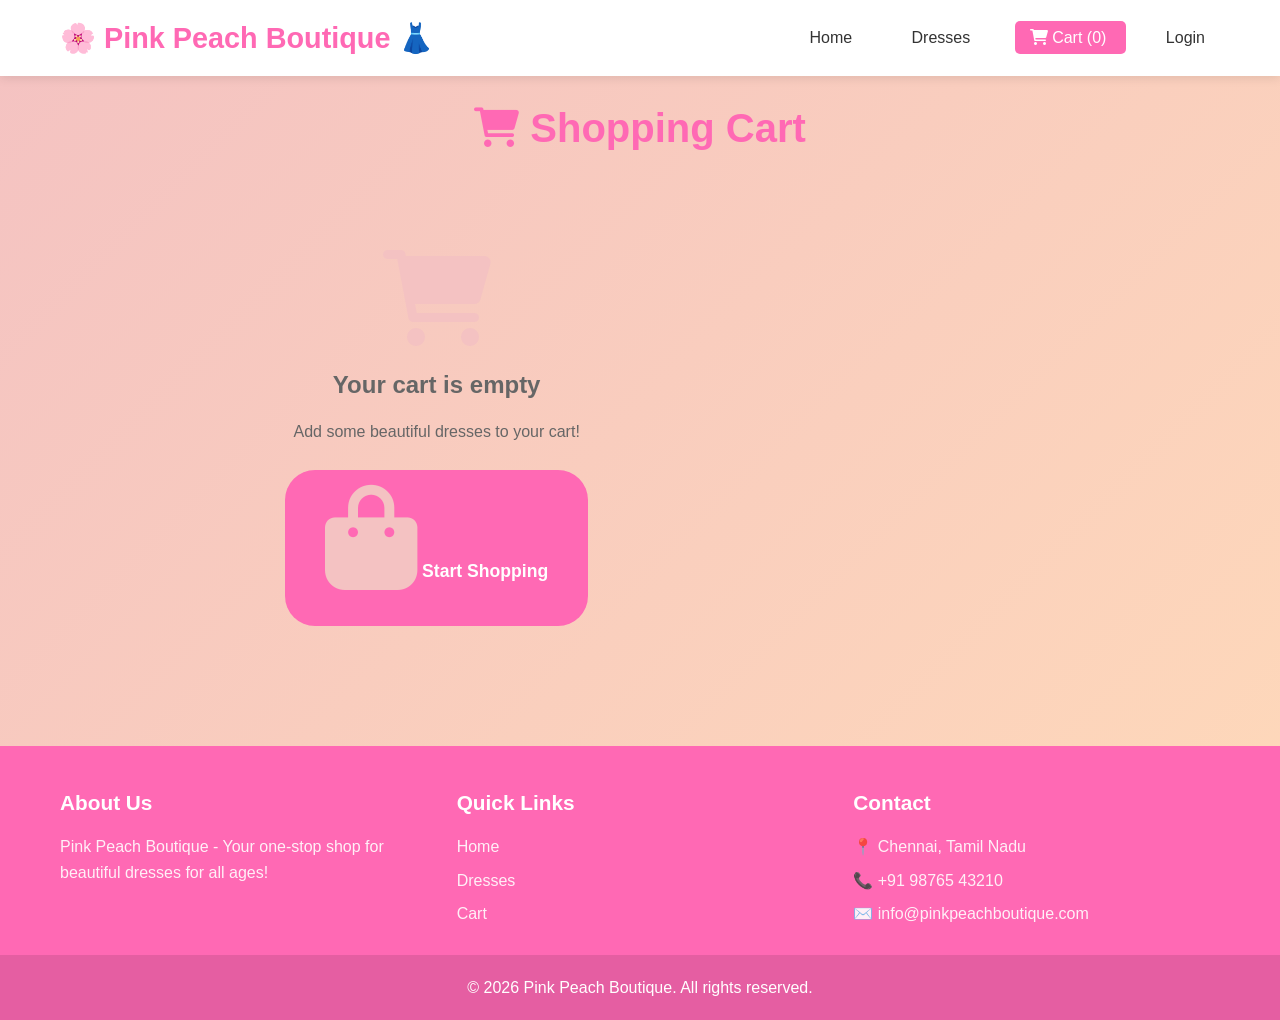
<file: cart.html>
<!DOCTYPE html>
<html lang="en">
<head>
    <meta charset="UTF-8">
    <meta name="viewport" content="width=device-width, initial-scale=1.0">
    <title>Shopping Cart - Pink Peach Boutique</title>
    <link rel="stylesheet" href="css/style.css">
    <link rel="stylesheet" href="https://cdnjs.cloudflare.com/ajax/libs/font-awesome/6.0.0/css/all.min.css">
    <style>
        /* Cart Page Specific Styles */
        .cart-page {
            max-width: 1200px;
            margin: 20px auto;
            padding: 0 20px;
        }
        
        .cart-page h1 {
            color: var(--dark-pink);
            font-size: 2.5em;
            margin-bottom: 30px;
            text-align: center;
        }
        
        .cart-container {
            display: grid;
            grid-template-columns: 2fr 1fr;
            gap: 30px;
        }
        
        .cart-items {
            background: var(--white);
            border-radius: 15px;
            padding: 25px;
            box-shadow: 0 4px 10px rgba(0, 0, 0, 0.1);
        }
        
        .cart-items h2 {
            color: var(--dark-pink);
            margin-bottom: 20px;
            font-size: 1.5em;
            border-bottom: 2px solid var(--baby-pink);
            padding-bottom: 10px;
        }
        
        .cart-item {
            display: flex;
            gap: 20px;
            padding: 20px 0;
            border-bottom: 1px solid var(--baby-pink);
        }
        
        .cart-item:last-child {
            border-bottom: none;
        }
        
        .cart-item-image {
            width: 120px;
            height: 120px;
            object-fit: cover;
            border-radius: 10px;
        }
        
        .cart-item-details {
            flex: 1;
        }
        
        .cart-item-details h3 {
            color: var(--dark-pink);
            margin-bottom: 8px;
            font-size: 1.2em;
        }
        
        .cart-item-details .age {
            color: var(--text-light);
            font-size: 0.9em;
            margin-bottom: 8px;
        }
        
        .cart-item-details .price {
            color: var(--dark-pink);
            font-size: 1.3em;
            font-weight: bold;
            margin-bottom: 10px;
        }
        
        .quantity-control {
            display: flex;
            align-items: center;
            gap: 10px;
            margin-top: 10px;
        }
        
        .quantity-btn {
            background: var(--baby-pink);
            color: var(--text-dark);
            border: none;
            width: 35px;
            height: 35px;
            border-radius: 50%;
            font-size: 1.2em;
            cursor: pointer;
            transition: all 0.3s;
        }
        
        .quantity-btn:hover {
            background: var(--dark-pink);
            color: var(--white);
        }
        
        .quantity-display {
            font-size: 1.1em;
            font-weight: bold;
            min-width: 40px;
            text-align: center;
        }
        
        .remove-btn {
            background: #f44336;
            color: white;
            border: none;
            padding: 8px 15px;
            border-radius: 5px;
            cursor: pointer;
            font-size: 0.9em;
            transition: all 0.3s;
        }
        
        .remove-btn:hover {
            background: #d32f2f;
        }
        
        .cart-summary {
            background: var(--white);
            border-radius: 15px;
            padding: 25px;
            box-shadow: 0 4px 10px rgba(0, 0, 0, 0.1);
            height: fit-content;
            position: sticky;
            top: 100px;
        }
        
        .cart-summary h2 {
            color: var(--dark-pink);
            margin-bottom: 20px;
            font-size: 1.5em;
            border-bottom: 2px solid var(--baby-pink);
            padding-bottom: 10px;
        }
        
        .summary-row {
            display: flex;
            justify-content: space-between;
            margin-bottom: 15px;
            padding-bottom: 15px;
            border-bottom: 1px solid var(--baby-pink);
        }
        
        .summary-row:last-child {
            border-bottom: none;
            font-size: 1.3em;
            font-weight: bold;
            color: var(--dark-pink);
        }
        
        .summary-label {
            color: var(--text-light);
        }
        
        .summary-value {
            font-weight: bold;
            color: var(--text-dark);
        }
        
        .btn-checkout {
            background: var(--dark-pink);
            color: var(--white);
            border: none;
            padding: 15px 30px;
            border-radius: 25px;
            font-size: 1.1em;
            font-weight: bold;
            cursor: pointer;
            width: 100%;
            margin-top: 20px;
            transition: all 0.3s;
        }
        
        .btn-checkout:hover {
            background: var(--light-pink);
            transform: scale(1.02);
        }
        
        .btn-continue-shopping {
            background: var(--white);
            color: var(--dark-pink);
            border: 2px solid var(--dark-pink);
            padding: 12px 30px;
            border-radius: 25px;
            font-weight: bold;
            cursor: pointer;
            width: 100%;
            margin-top: 10px;
            transition: all 0.3s;
        }
        
        .btn-continue-shopping:hover {
            background: var(--baby-pink);
            color: var(--white);
        }
        
        .empty-cart {
            text-align: center;
            padding: 60px 20px;
        }
        
        .empty-cart i {
            font-size: 6em;
            color: var(--baby-pink);
            margin-bottom: 20px;
        }
        
        .empty-cart h2 {
            color: var(--text-light);
            margin-bottom: 15px;
        }
        
        .empty-cart p {
            color: var(--text-light);
            margin-bottom: 25px;
        }
        
        @media (max-width: 900px) {
            .cart-container {
                grid-template-columns: 1fr;
            }
            
            .cart-item {
                flex-direction: column;
                align-items: center;
                text-align: center;
            }
            
            .cart-item-image {
                width: 150px;
                height: 150px;
            }
            
            .quantity-control {
                justify-content: center;
            }
        }
    </style>
</head>
<body>
    <!-- Header -->
    <header>
        <div class="header-container">
            <div class="logo">
                <h1>🌸 Pink Peach Boutique 👗</h1>
            </div>
            <nav>
                <a href="index.html">Home</a>
                <a href="products.html">Dresses</a>
                <a href="cart.html" class="active">
                    <i class="fas fa-shopping-cart"></i>
                    Cart (<span id="cart-count">0</span>)
                </a>
                <a href="#">Login</a>
            </nav>
        </div>
    </header>

    <!-- Cart Page -->
    <div class="cart-page">
        <h1><i class="fas fa-shopping-cart"></i> Shopping Cart</h1>
        
        <div class="cart-container" id="cartContainer">
            <!-- Cart items will be loaded here by JavaScript -->
        </div>
    </div>

    <!-- Footer -->
    <footer>
        <div class="footer-container">
            <div class="footer-section">
                <h3>About Us</h3>
                <p>Pink Peach Boutique - Your one-stop shop for beautiful dresses for all ages!</p>
            </div>
            <div class="footer-section">
                <h3>Quick Links</h3>
                <a href="index.html">Home</a>
                <a href="products.html">Dresses</a>
                <a href="cart.html">Cart</a>
            </div>
            <div class="footer-section">
                <h3>Contact</h3>
                <p>📍 Chennai, Tamil Nadu</p>
                <p>📞 +91 98765 43210</p>
                <p>✉️ info@pinkpeachboutique.com</p>
            </div>
        </div>
        <div class="footer-bottom">
            <p>&copy; 2026 Pink Peach Boutique. All rights reserved.</p>
        </div>
    </footer>

    <script src="js/main.js"></script>
    <script>
        // Cart Page Specific Functions
        function renderCart() {
            const cartContainer = document.getElementById('cartContainer');
            
            if (cart.length === 0) {
                cartContainer.innerHTML = `
                    <div class="empty-cart">
                        <i class="fas fa-shopping-cart"></i>
                        <h2>Your cart is empty</h2>
                        <p>Add some beautiful dresses to your cart!</p>
                        <a href="products.html" class="btn-primary">
                            <i class="fas fa-shopping-bag"></i> Start Shopping
                        </a>
                    </div>
                `;
                return;
            }
            
            // Calculate total
            const subtotal = cart.reduce((sum, item) => sum + (item.price * item.quantity), 0);
            const shipping = subtotal > 2000 ? 0 : 99;
            const total = subtotal + shipping;
            
            let cartHTML = `
                <div class="cart-items">
                    <h2><i class="fas fa-list"></i> Cart Items (${cart.length})</h2>
            `;
            
            cart.forEach((item, index) => {
                cartHTML += `
                    <div class="cart-item">
                        <img src="${item.image}" alt="${item.name}" class="cart-item-image">
                        <div class="cart-item-details">
                            <h3>${item.name}</h3>
                            <p class="age">${item.age}</p>
                            <p class="price">₹${item.price.toLocaleString('en-IN')}</p>
                            <div class="quantity-control">
                                <button class="quantity-btn" onclick="updateQuantity(${index}, -1)">
                                    <i class="fas fa-minus"></i>
                                </button>
                                <span class="quantity-display">${item.quantity}</span>
                                <button class="quantity-btn" onclick="updateQuantity(${index}, 1)">
                                    <i class="fas fa-plus"></i>
                                </button>
                                <span style="margin-left: 20px; font-weight: bold; color: var(--dark-pink);">
                                    Subtotal: ₹${(item.price * item.quantity).toLocaleString('en-IN')}
                                </span>
                            </div>
                        </div>
                        <button class="remove-btn" onclick="removeFromCart(${index})">
                            <i class="fas fa-trash"></i> Remove
                        </button>
                    </div>
                `;
            });
            
            cartHTML += `
                </div>
                
                <div class="cart-summary">
                    <h2><i class="fas fa-receipt"></i> Order Summary</h2>
                    <div class="summary-row">
                        <span class="summary-label">Subtotal (${cart.reduce((sum, item) => sum + item.quantity, 0)} items)</span>
                        <span class="summary-value">₹${subtotal.toLocaleString('en-IN')}</span>
                    </div>
                    <div class="summary-row">
                        <span class="summary-label">Shipping</span>
                        <span class="summary-value">${shipping === 0 ? 'FREE' : '₹' + shipping}</span>
                    </div>
                    <div class="summary-row">
                        <span class="summary-label">TOTAL</span>
                        <span class="summary-value">₹${total.toLocaleString('en-IN')}</span>
                    </div>
                    <button class="btn-checkout" onclick="proceedToCheckout()">
                        <i class="fas fa-arrow-right"></i> Proceed to Checkout
                    </button>
                    <a href="products.html" class="btn-continue-shopping">
                        <i class="fas fa-arrow-left"></i> Continue Shopping
                    </a>
                    ${shipping > 0 ? `<p style="margin-top: 15px; font-size: 0.9em; color: var(--text-light); text-align: center;">
                        🎁 Add ₹${(2000 - subtotal).toLocaleString('en-IN')} more for FREE shipping!
                    </p>` : ''}
                </div>
            `;
            
            cartContainer.innerHTML = cartHTML;
        }

        // Update quantity
        function updateQuantity(index, change) {
            cart[index].quantity += change;
            
            if (cart[index].quantity <= 0) {
                if (confirm('Remove this item from cart?')) {
                    removeFromCart(index);
                    return;
                } else {
                    cart[index].quantity = 1;
                }
            }
            
            saveCart();
            renderCart();
            updateCartCount();
        }

        // Remove from cart
        function removeFromCart(index) {
            const removedItem = cart[index];
            cart.splice(index, 1);
            
            saveCart();
            renderCart();
            updateCartCount();
            
            showNotification(`${removedItem.name} removed from cart!`, 'success');
        }

        // Save cart to localStorage
        function saveCart() {
            localStorage.setItem('cart', JSON.stringify(cart));
        }

        // Proceed to checkout
        function proceedToCheckout() {
            if (cart.length === 0) {
                alert('Your cart is empty!');
                return;
            }
            
            // Save current cart state
            saveCart();
            
            // Navigate to checkout page
            window.location.href = 'checkout.html';
        }

        // Initialize cart page
        document.addEventListener('DOMContentLoaded', function() {
            renderCart();
            updateCartCount();
        });

        console.log('Cart Page loaded! 🛒');
    </script>
</body>
</html>
</file>
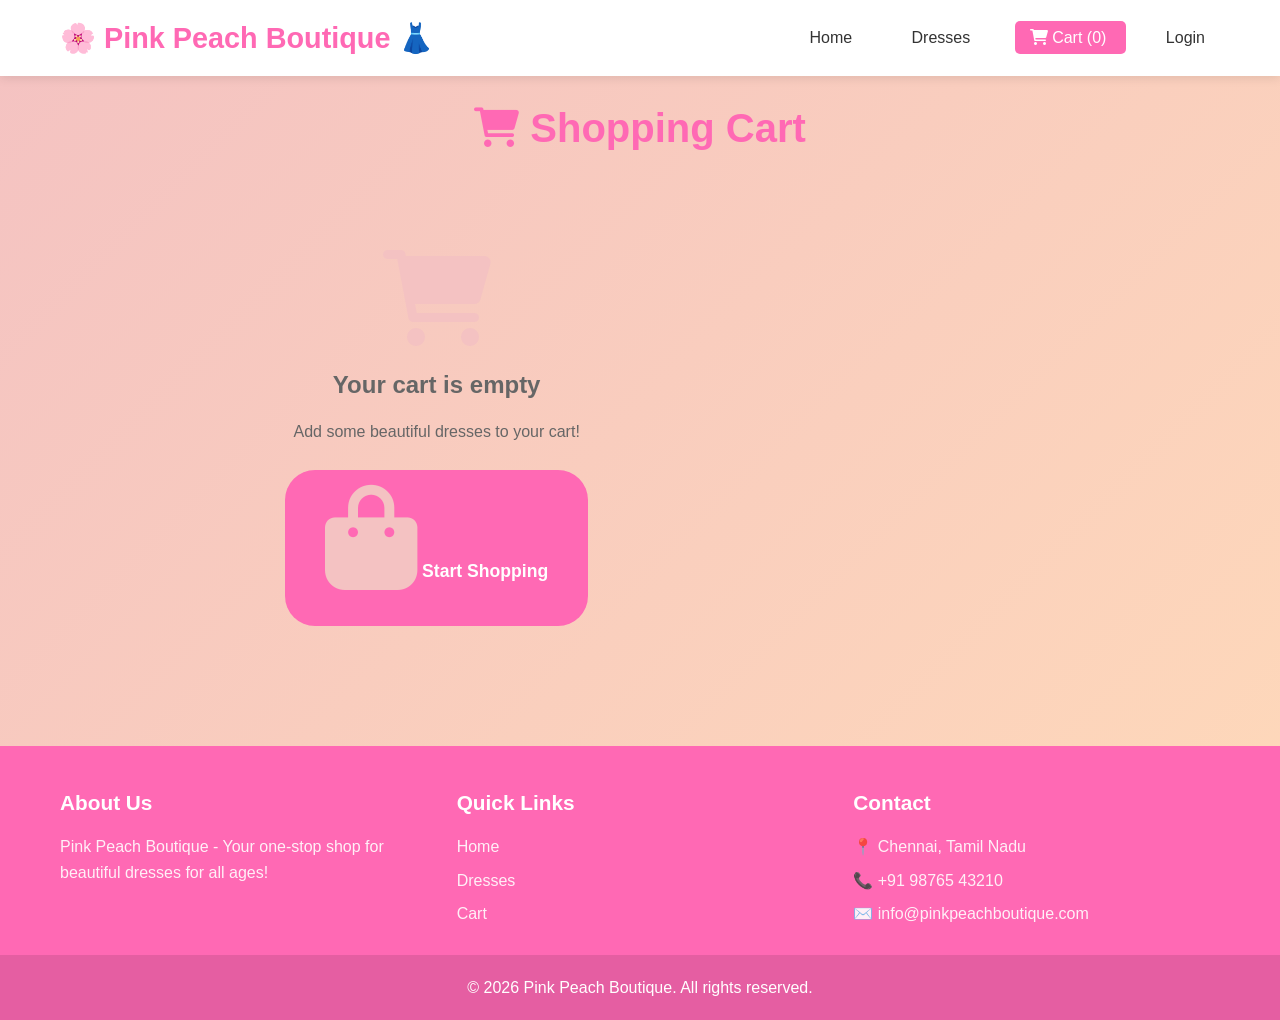
<file: checkout.html>
<!DOCTYPE html>
<html lang="en">
<head>
    <meta charset="UTF-8">
    <meta name="viewport" content="width=device-width, initial-scale=1.0">
    <title>Checkout - Pink Peach Boutique</title>
    <link rel="stylesheet" href="css/style.css">
    <link rel="stylesheet" href="https://cdnjs.cloudflare.com/ajax/libs/font-awesome/6.0.0/css/all.min.css">
    <style>
        /* Checkout Page Specific Styles */
        .checkout-page {
            max-width: 1200px;
            margin: 20px auto;
            padding: 0 20px;
        }
        
        .checkout-page h1 {
            color: var(--dark-pink);
            font-size: 2.5em;
            margin-bottom: 30px;
            text-align: center;
        }
        
        .checkout-container {
            display: grid;
            grid-template-columns: 2fr 1fr;
            gap: 30px;
        }
        
        .checkout-form {
            background: var(--white);
            border-radius: 15px;
            padding: 30px;
            box-shadow: 0 4px 10px rgba(0, 0, 0, 0.1);
        }
        
        .checkout-form h2 {
            color: var(--dark-pink);
            margin-bottom: 25px;
            font-size: 1.5em;
            border-bottom: 2px solid var(--baby-pink);
            padding-bottom: 10px;
        }
        
        .form-section {
            margin-bottom: 30px;
        }
        
        .form-row {
            display: grid;
            grid-template-columns: 1fr 1fr;
            gap: 20px;
            margin-bottom: 20px;
        }
        
        .form-group {
            display: flex;
            flex-direction: column;
            gap: 8px;
        }
        
        .form-group.full-width {
            grid-column: 1 / -1;
        }
        
        .form-group label {
            font-weight: bold;
            color: var(--text-dark);
            font-size: 0.95em;
        }
        
        .form-group label .required {
            color: #f44336;
        }
        
        .form-group input,
        .form-group select,
        .form-group textarea {
            padding: 12px 15px;
            border: 2px solid var(--baby-pink);
            border-radius: 8px;
            font-size: 1em;
            font-family: inherit;
            transition: border-color 0.3s;
        }
        
        .form-group input:focus,
        .form-group select:focus,
        .form-group textarea:focus {
            outline: none;
            border-color: var(--dark-pink);
        }
        
        .form-group textarea {
            resize: vertical;
            min-height: 100px;
        }
        
        /* Payment Methods */
        .payment-methods {
            display: grid;
            grid-template-columns: repeat(2, 1fr);
            gap: 15px;
            margin-top: 20px;
        }
        
        .payment-method {
            border: 2px solid var(--baby-pink);
            border-radius: 10px;
            padding: 20px;
            cursor: pointer;
            transition: all 0.3s;
            text-align: center;
        }
        
        .payment-method:hover {
            border-color: var(--dark-pink);
            background: var(--baby-pink);
        }
        
        .payment-method.selected {
            border-color: var(--dark-pink);
            background: var(--baby-pink);
        }
        
        .payment-method i {
            font-size: 2.5em;
            color: var(--dark-pink);
            margin-bottom: 10px;
        }
        
        .payment-method h4 {
            color: var(--text-dark);
            margin-bottom: 5px;
        }
        
        .payment-method p {
            color: var(--text-light);
            font-size: 0.85em;
        }
        
        /* Order Summary */
        .order-summary {
            background: var(--white);
            border-radius: 15px;
            padding: 25px;
            box-shadow: 0 4px 10px rgba(0, 0, 0, 0.1);
            height: fit-content;
            position: sticky;
            top: 100px;
        }
        
        .order-summary h2 {
            color: var(--dark-pink);
            margin-bottom: 20px;
            font-size: 1.5em;
            border-bottom: 2px solid var(--baby-pink);
            padding-bottom: 10px;
        }
        
        .summary-item {
            display: flex;
            gap: 15px;
            padding: 15px 0;
            border-bottom: 1px solid var(--baby-pink);
        }
        
        .summary-item:last-child {
            border-bottom: none;
        }
        
        .summary-item-image {
            width: 70px;
            height: 70px;
            object-fit: cover;
            border-radius: 8px;
        }
        
        .summary-item-details {
            flex: 1;
        }
        
        .summary-item-details h4 {
            color: var(--dark-pink);
            margin-bottom: 5px;
            font-size: 1em;
        }
        
        .summary-item-details .quantity {
            color: var(--text-light);
            font-size: 0.9em;
        }
        
        .summary-item-details .price {
            color: var(--dark-pink);
            font-weight: bold;
            margin-top: 5px;
        }
        
        .summary-total {
            margin-top: 20px;
            padding-top: 20px;
            border-top: 2px solid var(--baby-pink);
        }
        
        .summary-row {
            display: flex;
            justify-content: space-between;
            margin-bottom: 12px;
        }
        
        .summary-row.final {
            font-size: 1.3em;
            font-weight: bold;
            color: var(--dark-pink);
            border-top: 2px solid var(--baby-pink);
            padding-top: 15px;
            margin-top: 15px;
        }
        
        .btn-place-order {
            background: var(--dark-pink);
            color: var(--white);
            border: none;
            padding: 18px 30px;
            border-radius: 30px;
            font-size: 1.2em;
            font-weight: bold;
            cursor: pointer;
            width: 100%;
            margin-top: 25px;
            transition: all 0.3s;
        }
        
        .btn-place-order:hover {
            background: var(--light-pink);
            transform: scale(1.02);
        }
        
        .btn-back-to-cart {
            background: var(--white);
            color: var(--dark-pink);
            border: 2px solid var(--dark-pink);
            padding: 12px 30px;
            border-radius: 25px;
            font-weight: bold;
            cursor: pointer;
            width: 100%;
            margin-top: 15px;
            transition: all 0.3s;
        }
        
        .btn-back-to-cart:hover {
            background: var(--baby-pink);
            color: var(--white);
        }
        
        .secure-checkout {
            text-align: center;
            margin-top: 20px;
            padding: 15px;
            background: var(--baby-pink);
            border-radius: 10px;
            color: var(--text-dark);
        }
        
        .secure-checkout i {
            color: #4CAF50;
            margin-right: 8px;
        }
        
        /* Order Success Page */
        .order-success {
            display: none;
            text-align: center;
            padding: 60px 20px;
        }
        
        .order-success i {
            font-size: 5em;
            color: #4CAF50;
            margin-bottom: 25px;
        }
        
        .order-success h2 {
            color: var(--dark-pink);
            margin-bottom: 15px;
            font-size: 2em;
        }
        
        .order-success p {
            color: var(--text-light);
            margin-bottom: 30px;
            font-size: 1.1em;
        }
        
        .order-number {
            background: var(--baby-pink);
            padding: 15px 30px;
            border-radius: 10px;
            display: inline-block;
            margin-bottom: 30px;
        }
        
        .order-number span {
            font-size: 1.5em;
            font-weight: bold;
            color: var(--dark-pink);
        }
        
        @media (max-width: 900px) {
            .checkout-container {
                grid-template-columns: 1fr;
            }
            
            .form-row {
                grid-template-columns: 1fr;
            }
            
            .payment-methods {
                grid-template-columns: 1fr;
            }
        }
    </style>
</head>
<body>
    <!-- Header -->
    <header>
        <div class="header-container">
            <div class="logo">
                <h1>🌸 Pink Peach Boutique 👗</h1>
            </div>
            <nav>
                <a href="index.html">Home</a>
                <a href="products.html">Dresses</a>
                <a href="cart.html">
                    <i class="fas fa-shopping-cart"></i>
                    Cart (<span id="cart-count">0</span>)
                </a>
                <a href="#">Login</a>
            </nav>
        </div>
    </header>

    <!-- Checkout Page -->
    <div class="checkout-page">
        <h1><i class="fas fa-credit-card"></i> Checkout</h1>
        
        <div id="checkoutFormSection">
            <div class="checkout-container">
                <!-- Checkout Form -->
                <div class="checkout-form">
                    <!-- Customer Information -->
                    <div class="form-section">
                        <h2><i class="fas fa-user"></i> Customer Information</h2>
                        <div class="form-row">
                            <div class="form-group">
                                <label>First Name <span class="required">*</span></label>
                                <input type="text" id="firstName" required placeholder="Enter first name">
                            </div>
                            <div class="form-group">
                                <label>Last Name <span class="required">*</span></label>
                                <input type="text" id="lastName" required placeholder="Enter last name">
                            </div>
                        </div>
                        <div class="form-row">
                            <div class="form-group">
                                <label>Email Address <span class="required">*</span></label>
                                <input type="email" id="email" required placeholder="your@email.com">
                            </div>
                            <div class="form-group">
                                <label>Phone Number <span class="required">*</span></label>
                                <input type="tel" id="phone" required placeholder="+91 XXXXX XXXXX">
                            </div>
                        </div>
                    </div>

                    <!-- Shipping Address -->
                    <div class="form-section">
                        <h2><i class="fas fa-map-marker-alt"></i> Shipping Address</h2>
                        <div class="form-group">
                            <label>Address <span class="required">*</span></label>
                            <textarea id="address" required placeholder="House No, Street, Area"></textarea>
                        </div>
                        <div class="form-row">
                            <div class="form-group">
                                <label>City <span class="required">*</span></label>
                                <input type="text" id="city" required placeholder="City">
                            </div>
                            <div class="form-group">
                                <label>State <span class="required">*</span></label>
                                <select id="state" required>
                                    <option value="">Select State</option>
                                    <option value="Tamil Nadu">Tamil Nadu</option>
                                    <option value="Kerala">Kerala</option>
                                    <option value="Karnataka">Karnataka</option>
                                    <option value="Andhra Pradesh">Andhra Pradesh</option>
                                    <option value="Telangana">Telangana</option>
                                    <option value="Maharashtra">Maharashtra</option>
                                    <option value="Delhi">Delhi</option>
                                    <option value="West Bengal">West Bengal</option>
                                </select>
                            </div>
                        </div>
                        <div class="form-row">
                            <div class="form-group">
                                <label>PIN Code <span class="required">*</span></label>
                                <input type="text" id="pincode" required placeholder="6 digit PIN" maxlength="6">
                            </div>
                            <div class="form-group">
                                <label>Landmark (Optional)</label>
                                <input type="text" id="landmark" placeholder="Near by landmark">
                            </div>
                        </div>
                    </div>

                    <!-- Payment Method -->
                    <div class="form-section">
                        <h2><i class="fas fa-credit-card"></i> Payment Method</h2>
                        <div class="payment-methods">
                            <div class="payment-method selected" onclick="selectPayment(this, 'UPI')">
                                <i class="fas fa-mobile-alt"></i>
                                <h4>UPI</h4>
                                <p>PhonePe, GPay, Paytm</p>
                            </div>
                            <div class="payment-method" onclick="selectPayment(this, 'Card')">
                                <i class="fas fa-credit-card"></i>
                                <h4>Credit/Debit Card</h4>
                                <p>Visa, Master, RuPay</p>
                            </div>
                            <div class="payment-method" onclick="selectPayment(this, 'Netbanking')">
                                <i class="fas fa-university"></i>
                                <h4>Net Banking</h4>
                                <p>All Banks Supported</p>
                            </div>
                            <div class="payment-method" onclick="selectPayment(this, 'COD')">
                                <i class="fas fa-money-bill-wave"></i>
                                <h4>Cash on Delivery</h4>
                                <p>Pay when you receive</p>
                            </div>
                        </div>
                        <input type="hidden" id="paymentMethod" value="UPI">
                    </div>

                    <!-- Order Notes -->
                    <div class="form-section">
                        <h2><i class="fas fa-comment"></i> Order Notes (Optional)</h2>
                        <div class="form-group">
                            <textarea id="orderNotes" placeholder="Special instructions for delivery..."></textarea>
                        </div>
                    </div>

                    <button class="btn-place-order" onclick="placeOrder()">
                        <i class="fas fa-check-circle"></i> Place Order
                    </button>
                    <a href="cart.html" class="btn-back-to-cart">
                        <i class="fas fa-arrow-left"></i> Back to Cart
                    </a>

                    <div class="secure-checkout">
                        <i class="fas fa-lock"></i> Secure Checkout | All payments are encrypted
                    </div>
                </div>

                <!-- Order Summary -->
                <div class="order-summary">
                    <h2><i class="fas fa-shopping-bag"></i> Order Summary</h2>
                    <div id="orderSummaryItems">
                        <!-- Items will be loaded here by JavaScript -->
                    </div>
                </div>
            </div>
        </div>

        <!-- Order Success Page -->
        <div class="order-success" id="orderSuccess">
            <i class="fas fa-check-circle"></i>
            <h2>Order Placed Successfully! 🎉</h2>
            <p>Thank you for shopping with Pink Peach Boutique</p>
            <div class="order-number">
                Order Number: <span id="orderNumber">#PP000000</span>
            </div>
            <p>We've sent a confirmation email with order details.</p>
            <p>Your order will be delivered within 5-7 business days.</p>
            <a href="index.html" class="btn-primary">
                <i class="fas fa-home"></i> Continue Shopping
            </a>
        </div>
    </div>

    <!-- Footer -->
    <footer>
        <div class="footer-container">
            <div class="footer-section">
                <h3>About Us</h3>
                <p>Pink Peach Boutique - Your one-stop shop for beautiful dresses for all ages!</p>
            </div>
            <div class="footer-section">
                <h3>Quick Links</h3>
                <a href="index.html">Home</a>
                <a href="products.html">Dresses</a>
                <a href="cart.html">Cart</a>
            </div>
            <div class="footer-section">
                <h3>Contact</h3>
                <p>📍 Chennai, Tamil Nadu</p>
                <p>📞 +91 98765 43210</p>
                <p>✉️ info@pinkpeachboutique.com</p>
            </div>
        </div>
        <div class="footer-bottom">
            <p>&copy; 2026 Pink Peach Boutique. All rights reserved.</p>
        </div>
    </footer>

    <script src="js/main.js"></script>
    <script>
        // Select Payment Method
        function selectPayment(element, method) {
            document.querySelectorAll('.payment-method').forEach(btn => btn.classList.remove('selected'));
            element.classList.add('selected');
            document.getElementById('paymentMethod').value = method;
        }

        // Display Order Summary
        function displayOrderSummary() {
            const orderSummaryItems = document.getElementById('orderSummaryItems');
            
            if (cart.length === 0) {
                window.location.href = 'cart.html';
                return;
            }

            const subtotal = cart.reduce((sum, item) => sum + (item.price * item.quantity), 0);
            const shipping = subtotal > 2000 ? 0 : 99;
            const total = subtotal + shipping;

            let summaryHTML = '';

            cart.forEach(item => {
                summaryHTML += `
                    <div class="summary-item">
                        <img src="${item.image}" alt="${item.name}" class="summary-item-image">
                        <div class="summary-item-details">
                            <h4>${item.name}</h4>
                            <div class="quantity">Qty: ${item.quantity}</div>
                            <div class="price">₹${(item.price * item.quantity).toLocaleString('en-IN')}</div>
                        </div>
                    </div>
                `;
            });

            summaryHTML += `
                <div class="summary-total">
                    <div class="summary-row">
                        <span>Subtotal</span>
                        <span>₹${subtotal.toLocaleString('en-IN')}</span>
                    </div>
                    <div class="summary-row">
                        <span>Shipping</span>
                        <span>${shipping === 0 ? 'FREE' : '₹' + shipping}</span>
                    </div>
                    <div class="summary-row final">
                        <span>TOTAL</span>
                        <span>₹${total.toLocaleString('en-IN')}</span>
                    </div>
                </div>
            `;

            orderSummaryItems.innerHTML = summaryHTML;
        }

        // Validate Form
        function validateForm() {
            const firstName = document.getElementById('firstName').value.trim();
            const lastName = document.getElementById('lastName').value.trim();
            const email = document.getElementById('email').value.trim();
            const phone = document.getElementById('phone').value.trim();
            const address = document.getElementById('address').value.trim();
            const city = document.getElementById('city').value.trim();
            const state = document.getElementById('state').value;
            const pincode = document.getElementById('pincode').value.trim();

            if (!firstName || !lastName) {
                alert('Please enter your name');
                return false;
            }

            if (!email || !email.includes('@')) {
                alert('Please enter a valid email');
                return false;
            }

            if (!phone || phone.length < 10) {
                alert('Please enter a valid phone number');
                return false;
            }

            if (!address) {
                alert('Please enter your address');
                return false;
            }

            if (!city) {
                alert('Please enter your city');
                return false;
            }

            if (!state) {
                alert('Please select your state');
                return false;
            }

            if (!pincode || pincode.length !== 6) {
                alert('Please enter a valid 6-digit PIN code');
                return false;
            }

            return true;
        }

        // Place Order
        function placeOrder() {
            if (!validateForm()) {
                return;
            }

            if (cart.length === 0) {
                alert('Your cart is empty!');
                window.location.href = 'cart.html';
                return;
            }

            // Generate order number
            const orderNumber = '#PP' + Date.now().toString().slice(-6);
            document.getElementById('orderNumber').textContent = orderNumber;

            // Show success page
            document.getElementById('checkoutFormSection').style.display = 'none';
            document.getElementById('orderSuccess').style.display = 'block';

            // Clear cart
            cart = [];
            localStorage.setItem('cart', JSON.stringify(cart));
            updateCartCount();

            showNotification('Order placed successfully! 🎉', 'success');

            // Scroll to top
            window.scrollTo(0, 0);
        }

        // Initialize checkout page
        document.addEventListener('DOMContentLoaded', function() {
            displayOrderSummary();
            updateCartCount();

            // Auto-fill Chennai address for demo
            if (window.location.hostname.includes('localhost') || window.location.protocol === 'file:') {
                console.log('Checkout page loaded in development mode');
            }
        });

        console.log('Checkout Page loaded! 🛒');
    </script>
</body>
</html>
</file>
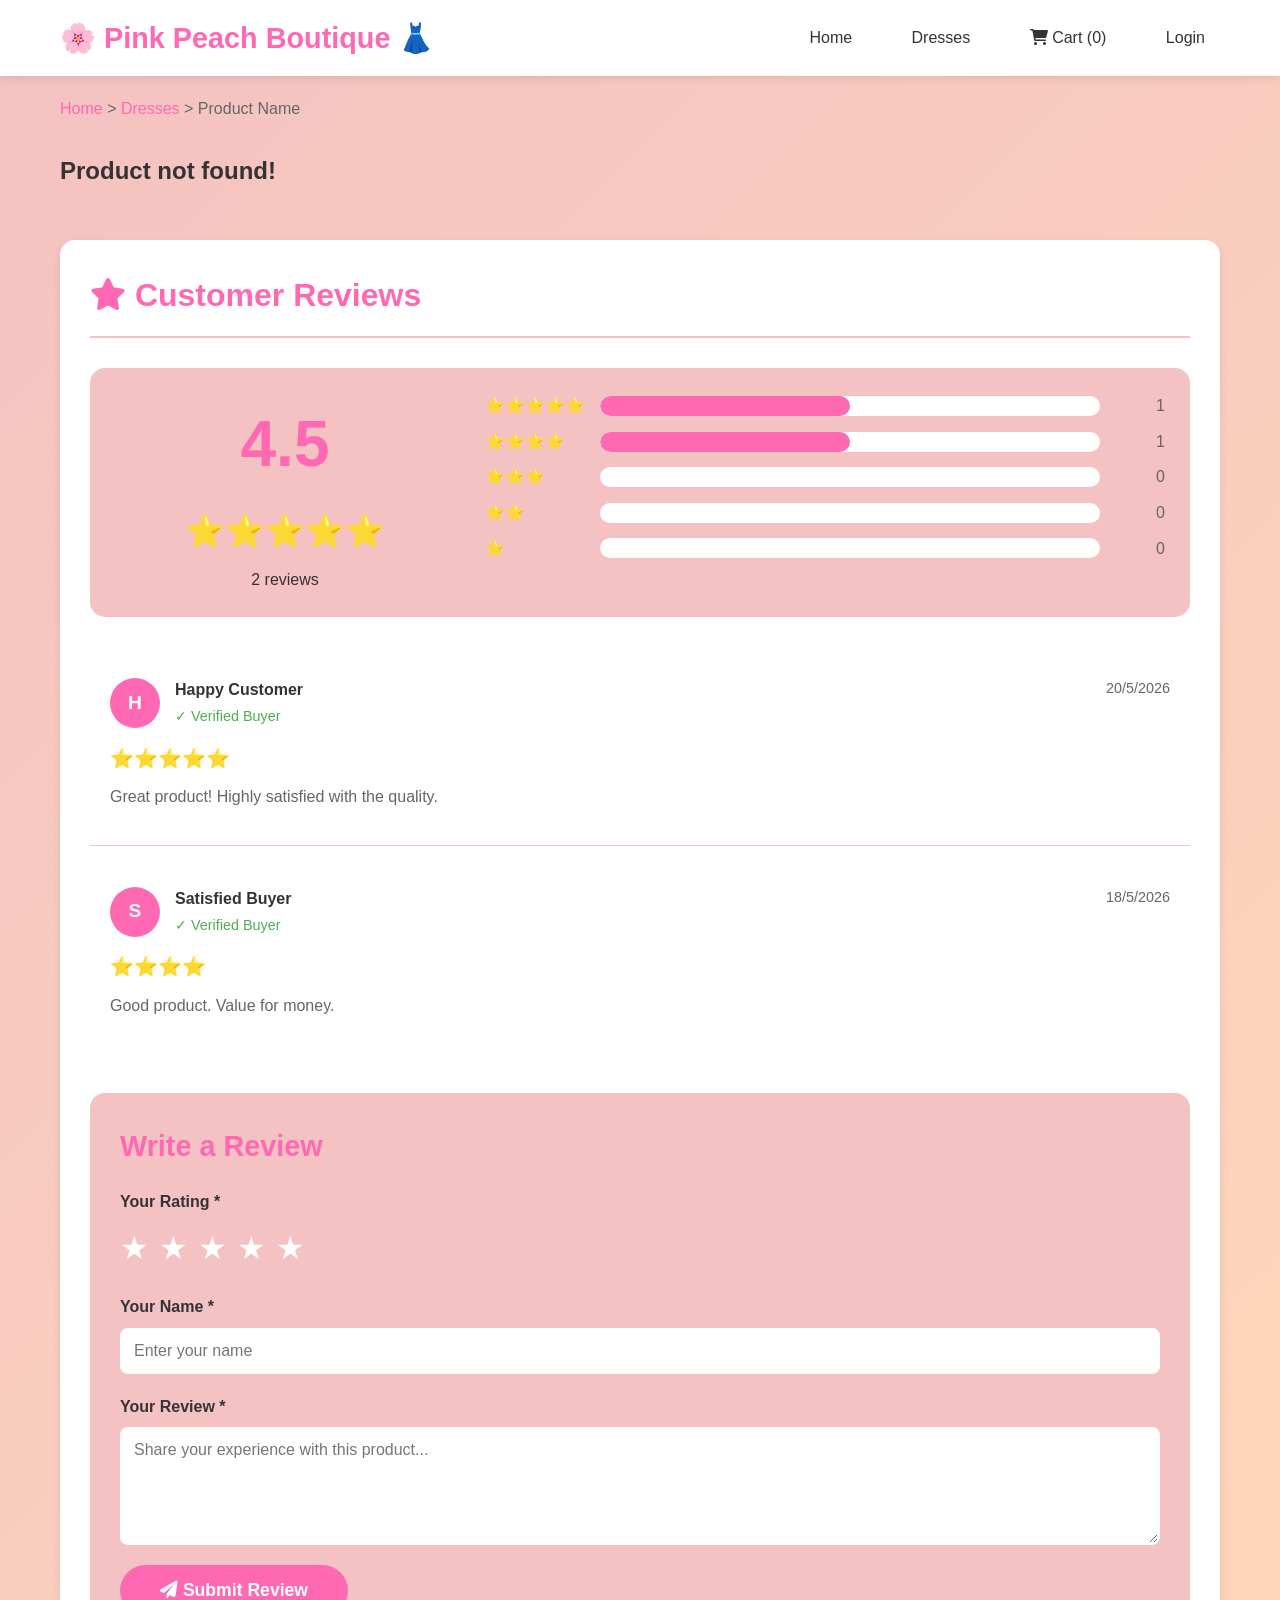
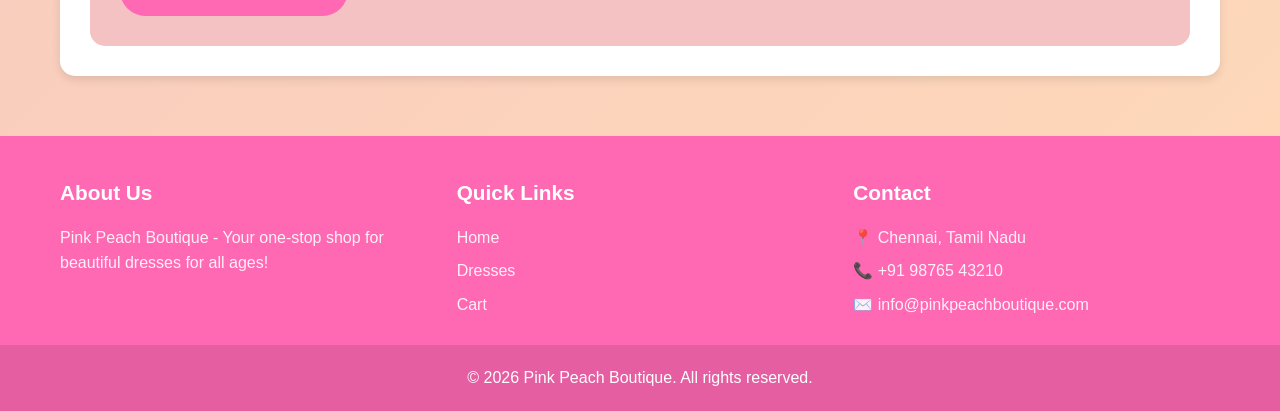
<file: product-detail.html>
<!DOCTYPE html>
<html lang="en">
<head>
    <meta charset="UTF-8">
    <meta name="viewport" content="width=device-width, initial-scale=1.0">
    <title>Product Details - Pink Peach Boutique</title>
    <link rel="stylesheet" href="css/style.css">
    <link rel="stylesheet" href="https://cdnjs.cloudflare.com/ajax/libs/font-awesome/6.0.0/css/all.min.css">
    <style>
        /* Product Detail Page Specific Styles */
        .product-detail-page {
            max-width: 1200px;
            margin: 20px auto;
            padding: 0 20px;
        }
        
        .breadcrumb {
            margin-bottom: 30px;
            color: var(--text-light);
        }
        
        .breadcrumb a {
            color: var(--dark-pink);
        }
        
        .product-detail-container {
            display: grid;
            grid-template-columns: 1fr 1fr;
            gap: 40px;
            background: var(--white);
            padding: 30px;
            border-radius: 15px;
            box-shadow: 0 4px 10px rgba(0, 0, 0, 0.1);
        }
        
        .product-image-section {
            text-align: center;
        }
        
        .product-main-image {
            width: 100%;
            height: 500px;
            object-fit: cover;
            border-radius: 15px;
            margin-bottom: 20px;
            box-shadow: 0 4px 15px rgba(0, 0, 0, 0.1);
        }
        
        .product-details-section h1 {
            color: var(--dark-pink);
            font-size: 2.2em;
            margin-bottom: 15px;
        }
        
        .product-rating-section {
            display: flex;
            align-items: center;
            gap: 15px;
            margin-bottom: 20px;
        }
        
        .product-stars {
            color: var(--gold);
            font-size: 1.5em;
        }
        
        .rating-count {
            color: var(--text-light);
        }
        
        .product-price {
            font-size: 2.5em;
            color: var(--dark-pink);
            font-weight: bold;
            margin-bottom: 20px;
        }
        
        .product-info {
            margin-bottom: 25px;
        }
        
        .product-info p {
            margin-bottom: 12px;
            font-size: 1.1em;
        }
        
        .product-info strong {
            color: var(--text-dark);
            width: 120px;
            display: inline-block;
        }
        
        .size-selector {
            display: flex;
            gap: 10px;
            flex-wrap: wrap;
            margin: 15px 0;
        }
        
        .size-btn {
            padding: 10px 20px;
            border: 2px solid var(--baby-pink);
            background: var(--white);
            border-radius: 8px;
            cursor: pointer;
            transition: all 0.3s;
            font-weight: bold;
        }
        
        .size-btn:hover,
        .size-btn.selected {
            background: var(--dark-pink);
            color: var(--white);
            border-color: var(--dark-pink);
        }
        
        .action-buttons {
            display: flex;
            gap: 15px;
            margin-top: 30px;
        }
        
        .btn-add-cart-large {
            flex: 1;
            background: var(--dark-pink);
            color: var(--white);
            border: none;
            padding: 18px 30px;
            border-radius: 30px;
            font-size: 1.2em;
            font-weight: bold;
            cursor: pointer;
            transition: all 0.3s;
        }
        
        .btn-add-cart-large:hover {
            background: var(--light-pink);
            transform: scale(1.02);
        }
        
        .btn-buy-now {
            flex: 1;
            background: #FF9800;
            color: var(--white);
            border: none;
            padding: 18px 30px;
            border-radius: 30px;
            font-size: 1.2em;
            font-weight: bold;
            cursor: pointer;
            transition: all 0.3s;
        }
        
        .btn-buy-now:hover {
            background: #F57C00;
            transform: scale(1.02);
        }
        
        /* Reviews Section */
        .reviews-section {
            margin-top: 50px;
            background: var(--white);
            padding: 30px;
            border-radius: 15px;
            box-shadow: 0 4px 10px rgba(0, 0, 0, 0.1);
        }
        
        .reviews-section h2 {
            color: var(--dark-pink);
            font-size: 2em;
            margin-bottom: 30px;
            border-bottom: 2px solid var(--baby-pink);
            padding-bottom: 15px;
        }
        
        .reviews-summary {
            display: grid;
            grid-template-columns: 1fr 2fr;
            gap: 30px;
            margin-bottom: 40px;
            padding: 25px;
            background: var(--baby-pink);
            border-radius: 15px;
        }
        
        .overall-rating {
            text-align: center;
        }
        
        .overall-rating .rating-number {
            font-size: 4em;
            font-weight: bold;
            color: var(--dark-pink);
        }
        
        .overall-rating .rating-stars {
            color: var(--gold);
            font-size: 2em;
            margin: 10px 0;
        }
        
        .rating-breakdown {
            display: flex;
            flex-direction: column;
            gap: 10px;
        }
        
        .rating-bar {
            display: flex;
            align-items: center;
            gap: 15px;
        }
        
        .rating-bar .stars {
            color: var(--gold);
            width: 100px;
        }
        
        .rating-bar .bar-container {
            flex: 1;
            height: 20px;
            background: var(--white);
            border-radius: 10px;
            overflow: hidden;
        }
        
        .rating-bar .bar-fill {
            height: 100%;
            background: var(--dark-pink);
            border-radius: 10px;
            transition: width 0.3s;
        }
        
        .rating-bar .count {
            width: 50px;
            text-align: right;
            color: var(--text-light);
        }
        
        .reviews-list {
            margin-top: 30px;
        }
        
        .review-card {
            padding: 20px;
            border-bottom: 1px solid var(--baby-pink);
            margin-bottom: 20px;
        }
        
        .review-card:last-child {
            border-bottom: none;
        }
        
        .review-header {
            display: flex;
            justify-content: space-between;
            align-items: flex-start;
            margin-bottom: 15px;
        }
        
        .reviewer-info {
            display: flex;
            align-items: center;
            gap: 15px;
        }
        
        .reviewer-avatar {
            width: 50px;
            height: 50px;
            border-radius: 50%;
            background: var(--dark-pink);
            color: var(--white);
            display: flex;
            align-items: center;
            justify-content: center;
            font-size: 1.2em;
            font-weight: bold;
        }
        
        .reviewer-name {
            font-weight: bold;
            color: var(--text-dark);
        }
        
        .verified-badge {
            color: #4CAF50;
            font-size: 0.9em;
        }
        
        .review-date {
            color: var(--text-light);
            font-size: 0.9em;
        }
        
        .review-stars {
            color: var(--gold);
            font-size: 1.2em;
            margin-bottom: 10px;
        }
        
        .review-text {
            color: var(--text-light);
            line-height: 1.6;
            margin-bottom: 15px;
        }
        
        .review-images {
            display: flex;
            gap: 10px;
            margin-top: 15px;
        }
        
        .review-image {
            width: 80px;
            height: 80px;
            object-fit: cover;
            border-radius: 8px;
            cursor: pointer;
        }
        
        /* Review Form */
        .review-form-section {
            margin-top: 40px;
            padding: 30px;
            background: var(--baby-pink);
            border-radius: 15px;
        }
        
        .review-form-section h3 {
            color: var(--dark-pink);
            font-size: 1.8em;
            margin-bottom: 20px;
        }
        
        .review-form {
            display: flex;
            flex-direction: column;
            gap: 20px;
        }
        
        .form-group {
            display: flex;
            flex-direction: column;
            gap: 8px;
        }
        
        .form-group label {
            font-weight: bold;
            color: var(--text-dark);
        }
        
        .form-group input,
        .form-group textarea,
        .form-group select {
            padding: 12px;
            border: 2px solid var(--white);
            border-radius: 8px;
            font-size: 1em;
            font-family: inherit;
        }
        
        .form-group input:focus,
        .form-group textarea:focus,
        .form-group select:focus {
            outline: none;
            border-color: var(--dark-pink);
        }
        
        .star-rating-input {
            display: flex;
            gap: 10px;
            font-size: 2em;
            cursor: pointer;
        }
        
        .star-rating-input span {
            color: var(--white);
            transition: color 0.3s;
        }
        
        .star-rating-input span:hover,
        .star-rating-input span.active {
            color: var(--gold);
        }
        
        .btn-submit-review {
            background: var(--dark-pink);
            color: var(--white);
            border: none;
            padding: 15px 40px;
            border-radius: 30px;
            font-size: 1.1em;
            font-weight: bold;
            cursor: pointer;
            align-self: flex-start;
            transition: all 0.3s;
        }
        
        .btn-submit-review:hover {
            background: var(--light-pink);
            transform: scale(1.05);
        }
        
        @media (max-width: 900px) {
            .product-detail-container {
                grid-template-columns: 1fr;
            }
            
            .product-main-image {
                height: 350px;
            }
            
            .reviews-summary {
                grid-template-columns: 1fr;
            }
            
            .action-buttons {
                flex-direction: column;
            }
        }
    </style>
</head>
<body>
    <!-- Header -->
    <header>
        <div class="header-container">
            <div class="logo">
                <h1>🌸 Pink Peach Boutique 👗</h1>
            </div>
            <nav>
                <a href="index.html">Home</a>
                <a href="products.html">Dresses</a>
                <a href="cart.html">
                    <i class="fas fa-shopping-cart"></i>
                    Cart (<span id="cart-count">0</span>)
                </a>
                <a href="#">Login</a>
            </nav>
        </div>
    </header>

    <!-- Product Detail Page -->
    <div class="product-detail-page">
        <!-- Breadcrumb -->
        <div class="breadcrumb">
            <a href="index.html">Home</a> > 
            <a href="products.html">Dresses</a> > 
            <span id="breadcrumb-product">Product Name</span>
        </div>

        <div id="productDetail">
            <!-- Product details will be loaded here by JavaScript -->
        </div>

        <!-- Reviews Section -->
        <div class="reviews-section" id="reviewsSection">
            <!-- Reviews will be loaded here by JavaScript -->
        </div>
    </div>

    <!-- Footer -->
    <footer>
        <div class="footer-container">
            <div class="footer-section">
                <h3>About Us</h3>
                <p>Pink Peach Boutique - Your one-stop shop for beautiful dresses for all ages!</p>
            </div>
            <div class="footer-section">
                <h3>Quick Links</h3>
                <a href="index.html">Home</a>
                <a href="products.html">Dresses</a>
                <a href="cart.html">Cart</a>
            </div>
            <div class="footer-section">
                <h3>Contact</h3>
                <p>📍 Chennai, Tamil Nadu</p>
                <p>📞 +91 98765 43210</p>
                <p>✉️ info@pinkpeachboutique.com</p>
            </div>
        </div>
        <div class="footer-bottom">
            <p>&copy; 2026 Pink Peach Boutique. All rights reserved.</p>
        </div>
    </footer>

    <script src="js/main.js"></script>
    <script>
        // Get product ID from URL
        const urlParams = new URLSearchParams(window.location.search);
        const productId = parseInt(urlParams.get('id'));
        const product = products.find(p => p.id === productId);

        // Sample Reviews Data
        const reviewsData = {
            1: [
                { id: 1, name: "Priya S.", initial: "P", rating: 5, date: "2026-05-15", text: "Beautiful saree! The quality is excellent and the color is exactly as shown. Perfect fit!", verified: true, images: [] },
                { id: 2, name: "Lakshmi R.", initial: "L", rating: 5, date: "2026-05-10", text: "Amazing product! My mother loved it. Fast delivery too.", verified: true, images: [] },
                { id: 3, name: "Kavitha M.", initial: "K", rating: 4, date: "2026-05-05", text: "Good quality saree. Slightly expensive but worth it.", verified: true, images: [] }
            ],
            2: [
                { id: 1, name: "Anita K.", initial: "A", rating: 5, date: "2026-05-18", text: "My daughter absolutely loves this gown! Perfect for parties.", verified: true, images: [] },
                { id: 2, name: "Sunita P.", initial: "S", rating: 5, date: "2026-05-12", text: "Great quality and beautiful design. Highly recommend!", verified: true, images: [] }
            ],
            3: [
                { id: 1, name: "Meera J.", initial: "M", rating: 4, date: "2026-05-20", text: "Nice kurti set. Good value for money.", verified: true, images: [] },
                { id: 2, name: "Divya N.", initial: "D", rating: 5, date: "2026-05-16", text: "Perfect for my teenage daughter! She wears it all the time.", verified: true, images: [] }
            ]
        };

        // Default reviews for other products
        const defaultReviews = [
            { id: 1, name: "Happy Customer", initial: "H", rating: 5, date: "2026-05-20", text: "Great product! Highly satisfied with the quality.", verified: true, images: [] },
            { id: 2, name: "Satisfied Buyer", initial: "S", rating: 4, date: "2026-05-18", text: "Good product. Value for money.", verified: true, images: [] }
        ];

        // Get reviews for current product
        const productReviews = reviewsData[productId] || defaultReviews;

        // Display Product Details
        function displayProductDetail() {
            if (!product) {
                document.getElementById('productDetail').innerHTML = '<h2>Product not found!</h2>';
                return;
            }

            const productDetailHTML = `
                <div class="product-detail-container">
                    <div class="product-image-section">
                        <img src="${product.image}" alt="${product.name}" class="product-main-image">
                    </div>
                    
                    <div class="product-details-section">
                        <h1>${product.name}</h1>
                        
                        <div class="product-rating-section">
                            <span class="product-stars">${'⭐'.repeat(product.rating)}</span>
                            <span class="rating-count">${product.rating}/5 (${product.reviews} reviews)</span>
                        </div>
                        
                        <div class="product-price">₹${product.price.toLocaleString('en-IN')}</div>
                        
                        <div class="product-info">
                            <p><strong>Age Group:</strong> ${product.ageLabel}</p>
                            <p><strong>Color:</strong> ${product.color.charAt(0).toUpperCase() + product.color.slice(1)}</p>
                            <p><strong>Type:</strong> ${product.type.charAt(0).toUpperCase() + product.type.slice(1)}</p>
                            <p><strong>Available Sizes:</strong></p>
                            <div class="size-selector">
                                <button class="size-btn" onclick="selectSize(this)">XS</button>
                                <button class="size-btn" onclick="selectSize(this)">S</button>
                                <button class="size-btn selected" onclick="selectSize(this)">${product.size}</button>
                                <button class="size-btn" onclick="selectSize(this)">L</button>
                                <button class="size-btn" onclick="selectSize(this)">XL</button>
                            </div>
                            <p><strong>Stock:</strong> <span style="color: #4CAF50;">✓ In Stock</span></p>
                        </div>
                        
                        <div class="action-buttons">
                            <button class="btn-add-cart-large" onclick="addToCart(${product.id})">
                                <i class="fas fa-shopping-cart"></i> Add to Cart
                            </button>
                            <button class="btn-buy-now" onclick="buyNow()">
                                <i class="fas fa-bolt"></i> Buy Now
                            </button>
                        </div>
                    </div>
                </div>
            `;

            document.getElementById('productDetail').innerHTML = productDetailHTML;
            document.getElementById('breadcrumb-product').textContent = product.name;
        }

        // Select Size
        function selectSize(button) {
            document.querySelectorAll('.size-btn').forEach(btn => btn.classList.remove('selected'));
            button.classList.add('selected');
        }

        // Buy Now function
        function buyNow() {
            addToCart(product.id);
            window.location.href = 'checkout.html';
        }

        // Display Reviews
        function displayReviews() {
            // Calculate average rating
            const avgRating = productReviews.length > 0 
                ? productReviews.reduce((sum, r) => sum + r.rating, 0) / productReviews.length 
                : 0;

            // Calculate rating breakdown
            const ratingCounts = {5: 0, 4: 0, 3: 0, 2: 0, 1: 0};
            productReviews.forEach(review => {
                ratingCounts[review.rating]++;
            });

            const totalReviews = productReviews.length;

            let reviewsHTML = `
                <h2><i class="fas fa-star"></i> Customer Reviews</h2>
                
                <div class="reviews-summary">
                    <div class="overall-rating">
                        <div class="rating-number">${avgRating.toFixed(1)}</div>
                        <div class="rating-stars">${'⭐'.repeat(Math.round(avgRating))}</div>
                        <div>${totalReviews} reviews</div>
                    </div>
                    
                    <div class="rating-breakdown">
                        ${[5,4,3,2,1].map(star => {
                            const count = ratingCounts[star] || 0;
                            const percentage = totalReviews > 0 ? (count / totalReviews) * 100 : 0;
                            return `
                                <div class="rating-bar">
                                    <div class="stars">${'⭐'.repeat(star)}</div>
                                    <div class="bar-container">
                                        <div class="bar-fill" style="width: ${percentage}%"></div>
                                    </div>
                                    <div class="count">${count}</div>
                                </div>
                            `;
                        }).join('')}
                    </div>
                </div>
                
                <div class="reviews-list">
            `;

            productReviews.forEach(review => {
                reviewsHTML += `
                    <div class="review-card">
                        <div class="review-header">
                            <div class="reviewer-info">
                                <div class="reviewer-avatar">${review.initial}</div>
                                <div>
                                    <div class="reviewer-name">${review.name}</div>
                                    ${review.verified ? '<span class="verified-badge">✓ Verified Buyer</span>' : ''}
                                </div>
                            </div>
                            <div class="review-date">${new Date(review.date).toLocaleDateString('en-IN')}</div>
                        </div>
                        <div class="review-stars">${'⭐'.repeat(review.rating)}</div>
                        <div class="review-text">${review.text}</div>
                        ${review.images.length > 0 ? `
                            <div class="review-images">
                                ${review.images.map(img => `<img src="${img}" class="review-image">`).join('')}
                            </div>
                        ` : ''}
                    </div>
                `;
            });

            reviewsHTML += `</div>`;

            // Review Form
            reviewsHTML += `
                <div class="review-form-section">
                    <h3>Write a Review</h3>
                    <form class="review-form" onsubmit="submitReview(event)">
                        <div class="form-group">
                            <label>Your Rating *</label>
                            <div class="star-rating-input" id="starRating">
                                <span onclick="rateStar(1)" data-rating="1">★</span>
                                <span onclick="rateStar(2)" data-rating="2">★</span>
                                <span onclick="rateStar(3)" data-rating="3">★</span>
                                <span onclick="rateStar(4)" data-rating="4">★</span>
                                <span onclick="rateStar(5)" data-rating="5">★</span>
                            </div>
                            <input type="hidden" id="selectedRating" name="rating" required>
                        </div>
                        
                        <div class="form-group">
                            <label>Your Name *</label>
                            <input type="text" name="name" required placeholder="Enter your name">
                        </div>
                        
                        <div class="form-group">
                            <label>Your Review *</label>
                            <textarea name="review" rows="5" required placeholder="Share your experience with this product..."></textarea>
                        </div>
                        
                        <button type="submit" class="btn-submit-review">
                            <i class="fas fa-paper-plane"></i> Submit Review
                        </button>
                    </form>
                </div>
            `;

            document.getElementById('reviewsSection').innerHTML = reviewsHTML;
        }

        // Rate Star
        function rateStar(rating) {
            document.querySelectorAll('#starRating span').forEach((star, index) => {
                star.classList.toggle('active', index < rating);
            });
            document.getElementById('selectedRating').value = rating;
        }

        // Submit Review
        function submitReview(event) {
            event.preventDefault();
            
            const rating = parseInt(document.getElementById('selectedRating').value);
            const name = event.target.name.value;
            const reviewText = event.target.review.value;
            
            if (!rating) {
                alert('Please select a rating!');
                return;
            }
            
            // Add review to array (mock)
            const newReview = {
                id: productReviews.length + 1,
                name: name,
                initial: name.charAt(0).toUpperCase(),
                rating: rating,
                date: new Date().toISOString().split('T')[0],
                text: reviewText,
                verified: false,
                images: []
            };
            
            productReviews.unshift(newReview);
            
            // Re-render reviews
            displayReviews();
            
            showNotification('Thank you! Your review has been submitted successfully! ⭐', 'success');
            
            // Reset form
            event.target.reset();
            document.querySelectorAll('#starRating span').forEach(star => star.classList.remove('active'));
        }

        // Initialize page
        document.addEventListener('DOMContentLoaded', function() {
            displayProductDetail();
            displayReviews();
            updateCartCount();
        });

        console.log('Product Detail Page loaded! ⭐');
    </script>
</body>
</html>
</file>
<file: css/style.css>
/* ========================================
   Pink Peach Dress Boutique - Styles
   Theme: Baby Pink (#F4C2C2) & Peach (#FFDAB9)
   ======================================== */

/* Reset & Base Styles */
* {
    margin: 0;
    padding: 0;
    box-sizing: border-box;
}

:root {
    --baby-pink: #F4C2C2;
    --peach: #FFDAB9;
    --dark-pink: #FF69B4;
    --light-pink: #FFB6C1;
    --white: #FFFFFF;
    --text-dark: #333333;
    --text-light: #666666;
    --gold: #FFD700;
}

body {
    font-family: 'Segoe UI', Tahoma, Geneva, Verdana, sans-serif;
    background: linear-gradient(135deg, var(--baby-pink), var(--peach));
    min-height: 100vh;
    color: var(--text-dark);
    line-height: 1.6;
}

a {
    text-decoration: none;
    color: inherit;
}

/* Header */
header {
    background: var(--white);
    box-shadow: 0 2px 10px rgba(0, 0, 0, 0.1);
    position: sticky;
    top: 0;
    z-index: 1000;
}

.header-container {
    max-width: 1200px;
    margin: 0 auto;
    padding: 15px 20px;
    display: flex;
    justify-content: space-between;
    align-items: center;
}

.logo h1 {
    color: var(--dark-pink);
    font-size: 1.8em;
}

nav a {
    color: var(--text-dark);
    margin-left: 25px;
    font-weight: 500;
    transition: color 0.3s;
    padding: 8px 15px;
    border-radius: 5px;
}

nav a:hover,
nav a.active {
    color: var(--white);
    background: var(--dark-pink);
}

/* Hero Section */
.hero {
    background: linear-gradient(135deg, rgba(244, 194, 194, 0.9), rgba(255, 218, 185, 0.9));
    padding: 80px 20px;
    text-align: center;
    margin: 20px auto;
    max-width: 1200px;
    border-radius: 15px;
    box-shadow: 0 4px 15px rgba(0, 0, 0, 0.1);
}

.hero-content h2 {
    color: var(--dark-pink);
    font-size: 3em;
    margin-bottom: 20px;
}

.hero-content p {
    font-size: 1.3em;
    color: var(--text-light);
    margin-bottom: 30px;
}

.btn-primary {
    display: inline-block;
    background: var(--dark-pink);
    color: var(--white);
    padding: 15px 40px;
    border-radius: 30px;
    font-size: 1.1em;
    font-weight: bold;
    transition: all 0.3s;
    border: none;
    cursor: pointer;
}

.btn-primary:hover {
    background: var(--light-pink);
    transform: translateY(-3px);
    box-shadow: 0 5px 15px rgba(255, 105, 180, 0.4);
}

/* Age Categories */
.age-categories {
    max-width: 1200px;
    margin: 40px auto;
    padding: 0 20px;
    text-align: center;
}

.age-categories h2 {
    color: var(--dark-pink);
    font-size: 2.2em;
    margin-bottom: 30px;
}

.category-grid {
    display: grid;
    grid-template-columns: repeat(auto-fit, minmax(200px, 1fr));
    gap: 20px;
}

.category-card {
    background: var(--white);
    padding: 30px 20px;
    border-radius: 15px;
    box-shadow: 0 4px 10px rgba(0, 0, 0, 0.1);
    transition: all 0.3s;
    cursor: pointer;
}

.category-card:hover {
    transform: translateY(-10px);
    box-shadow: 0 8px 20px rgba(0, 0, 0, 0.15);
}

.category-icon {
    font-size: 3em;
    margin-bottom: 15px;
}

.category-card h3 {
    color: var(--dark-pink);
    margin-bottom: 10px;
}

.category-card p {
    color: var(--text-light);
    margin-bottom: 15px;
}

.category-card a {
    color: var(--dark-pink);
    font-weight: bold;
}

/* Featured Section */
.featured {
    max-width: 1200px;
    margin: 40px auto;
    padding: 0 20px;
    text-align: center;
}

.featured h2 {
    color: var(--dark-pink);
    font-size: 2.2em;
    margin-bottom: 30px;
}

/* Product Grid */
.product-grid {
    display: grid;
    grid-template-columns: repeat(auto-fit, minmax(280px, 1fr));
    gap: 25px;
    margin-top: 20px;
}

.product-card {
    background: var(--white);
    border-radius: 15px;
    padding: 20px;
    box-shadow: 0 4px 10px rgba(0, 0, 0, 0.1);
    transition: all 0.3s;
    text-align: center;
}

.product-card:hover {
    transform: translateY(-5px);
    box-shadow: 0 8px 20px rgba(0, 0, 0, 0.15);
}

.product-card img {
    width: 100%;
    height: 250px;
    object-fit: cover;
    border-radius: 10px;
    margin-bottom: 15px;
}

.product-card h3 {
    color: var(--dark-pink);
    margin-bottom: 10px;
    font-size: 1.2em;
}

.product-card .age {
    color: var(--text-light);
    font-size: 0.9em;
    margin-bottom: 10px;
}

.product-card .price {
    color: var(--dark-pink);
    font-size: 1.4em;
    font-weight: bold;
    margin-bottom: 10px;
}

.product-card .rating {
    margin-bottom: 15px;
}

.product-card .stars {
    color: var(--gold);
    font-size: 1.1em;
}

.product-card .review-count {
    color: var(--text-light);
    font-size: 0.85em;
    margin-left: 10px;
}

.btn-add-cart {
    background: var(--baby-pink);
    color: var(--text-dark);
    border: none;
    padding: 12px 30px;
    border-radius: 25px;
    font-weight: bold;
    cursor: pointer;
    transition: all 0.3s;
    width: 100%;
}

.btn-add-cart:hover {
    background: var(--dark-pink);
    color: var(--white);
    transform: scale(1.05);
}

/* Footer */
footer {
    background: var(--dark-pink);
    color: var(--white);
    margin-top: 60px;
}

.footer-container {
    max-width: 1200px;
    margin: 0 auto;
    padding: 40px 20px 20px;
    display: grid;
    grid-template-columns: repeat(auto-fit, minmax(250px, 1fr));
    gap: 30px;
}

.footer-section h3 {
    margin-bottom: 15px;
    font-size: 1.3em;
}

.footer-section p {
    margin-bottom: 8px;
    opacity: 0.9;
}

.footer-section a {
    display: block;
    margin-bottom: 8px;
    opacity: 0.9;
    transition: opacity 0.3s;
}

.footer-section a:hover {
    opacity: 1;
}

.footer-bottom {
    text-align: center;
    padding: 20px;
    background: rgba(0, 0, 0, 0.1);
}

/* Responsive Design */
@media (max-width: 768px) {
    .header-container {
        flex-direction: column;
        gap: 15px;
    }
    
    nav a {
        margin: 0 10px;
        font-size: 0.9em;
    }
    
    .hero-content h2 {
        font-size: 2em;
    }
    
    .hero-content p {
        font-size: 1em;
    }
    
    .product-grid {
        grid-template-columns: 1fr;
    }
}

/* Utility Classes */
.text-center {
    text-align: center;
}

.mt-20 {
    margin-top: 20px;
}

.mb-20 {
    margin-bottom: 20px;
}
</file>
